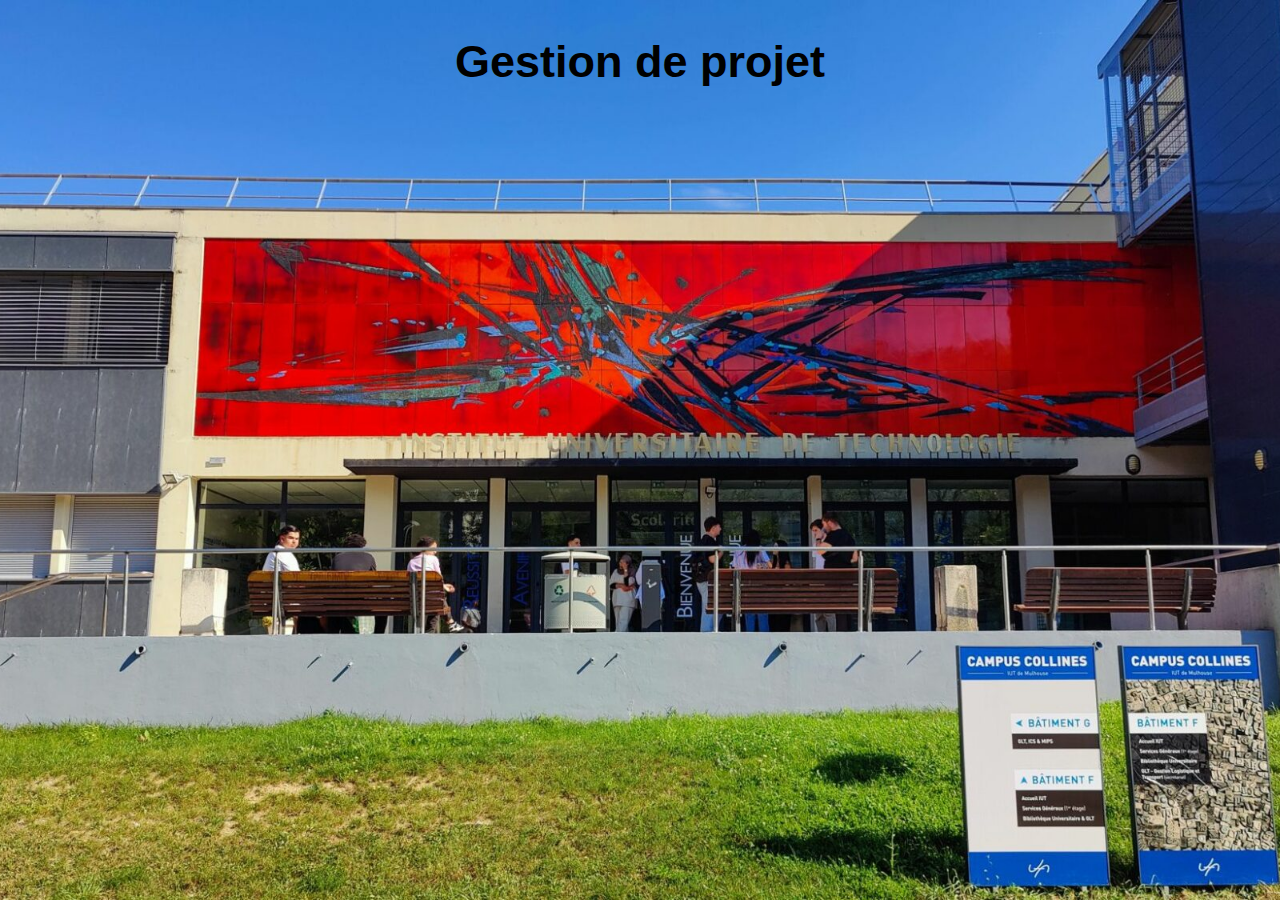
<file: index.html>
<!DOCTYPE html>
<html lang="fr">

<head>
    <meta charset="UTF-8">
    <meta name="viewport" content="width=device-width, initial-scale=1.0">
    <link rel="stylesheet" href="style.css">
    <link rel="icon" type="image/png" href="favicon.png" />
    <title>Gestion de projet</title>
</head>

<body>
    <h1>Gestion de projet</h1>
    <div class="container">
        <div class="box">
            <img src="wasim/visage.png" alt="Wasim Photo">
            <div class="name">BECHIRI Wasim</div>
            <p>Mon objectif, après mon BUT MMI, est de devenir développeur front-end au sein d'une équipe spécialisée dans
            l'expérience utilisateur (UX/UI). Je me suis grandement inspiré de mon cousin, qui est développeur front-end
            et qui m'a conseillé de suivre cette voie.</p>
            <a href="wasim/wasim.html">en savoir plus</a>
        </div>
        <div class="box">
            <img src="sovann/visage.png" alt="Sovann Photo">
            <div class="name">SOU Sovann</div>
            <p>Après l'obtention de mon BUT MMI, je souhaite poursuivre mes études en intégrant l'école '42', qui est
            informatique. Mon objectif est de devenir ingénieur en cybersécurité, un domaine qui me passionne depuis toujours
            en raison de l'importance croissante de la sécurité des données dans notre société numérique.</p>
            <a href="sovann/sovan.html">en savoir plus</a>
        </div>
    </div>
</body>

</html>
</file>
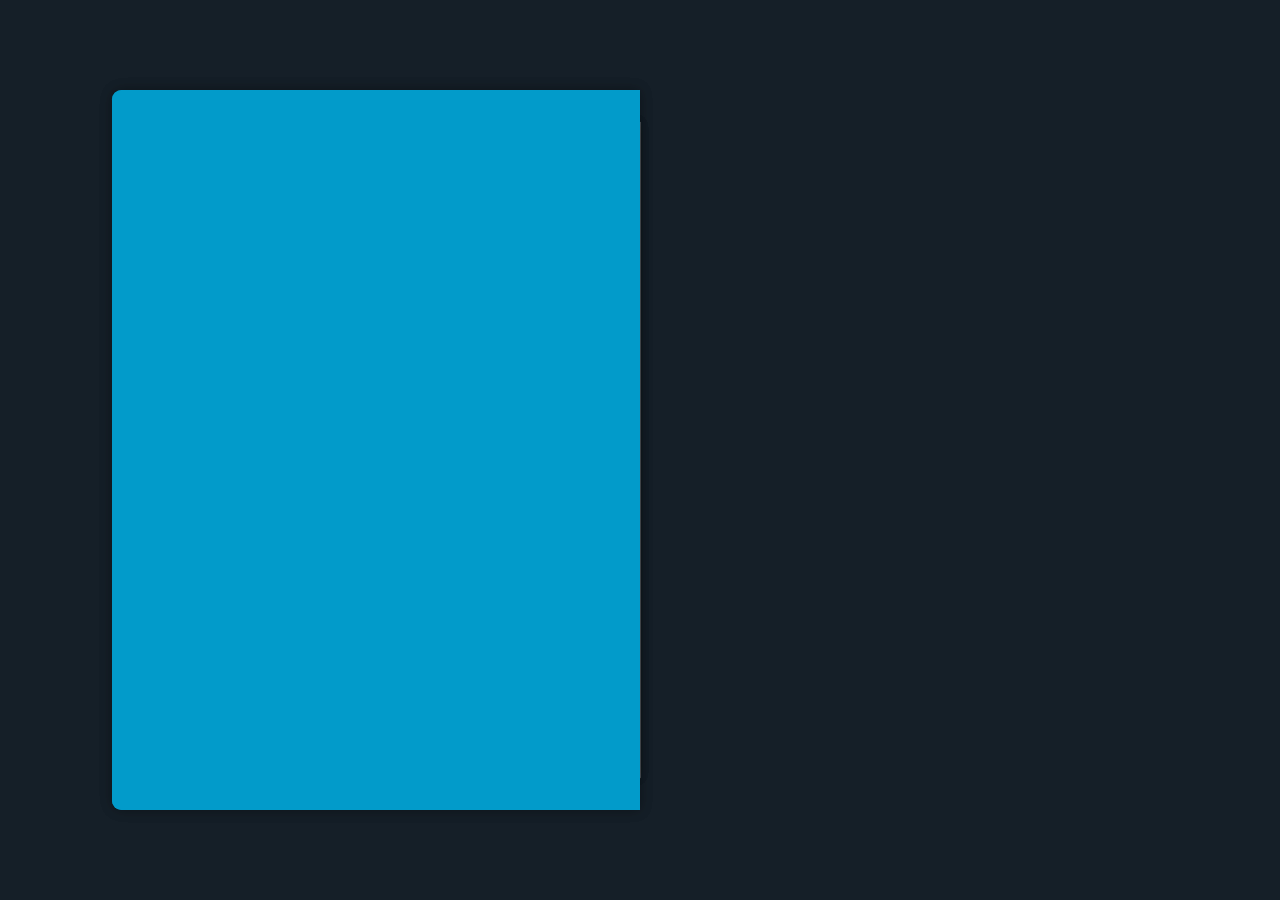
<file: sovann/sovan.html>
<!DOCTYPE html>
<html lang="en">

<head>
  <meta charset="UTF-8" />
  <meta name="viewport" content="width=device-width, initial-scale=1.0" />
  <title>Gestion projet</title>
  <!-- BoxIcon -->
  <link href="https://unpkg.com/boxicons@2.1.4/css/boxicons.min.css" rel="stylesheet" />
  <!-- style -->
  <link rel="stylesheet" href="style.css" />
  <link rel="icon" type="image/png" href="../favicon.png" />
</head>

<body>
  <div class="wrapper">
    <div class="cover cover-left"></div>
    <div class="cover cover-right"></div>

    <div class="book">
      <!-- profile page -->
      <div class="book-page page-left">
        <div class="profile-page">
          <img src="./visage.png" alt="" />
          <h1>SOU Sovann</h1>
          <h3>19 ans</h3>

          <div class="social-media">
            <a href="https://www.linkedin.com/in/sovann-sou-b3505a38b/" target="_blank"><i
                class="bx bxl-linkedin-square"></i></a>
          </div>

          <p>
            Après l'obtention de mon BUT MMI, je souhaite poursuivre mes études en intégrant l'école '42', qui est
            informatique. Mon objectif est de devenir ingénieur en cybersécurité, un domaine qui me passionne depuis toujours
            en raison de l'importance croissante de la sécurité des données dans notre société numérique.
          </p>

          <div class="btn-box">
            <a href="#" class="btn contact-me"></a>
          </div>
        </div>
      </div>

      <!-- page 1 & 2 -->
      <div class="book-page page-right turn" id="turn-1">
        <!-- page 1-->
        <div class="page-front">
          <h1 class="title">Plan de carrière</h1>

          <div class="workeduc-box">
            <div class="workeduc-content">
              <h3>Plan de carrière</h3>
              <p>
                Mon objectif après l'obtention de mon BUT MMI est d'intégrer l'école '42' pour me spécialiser en
                cybersécurité. J'aimerais le faire à Tokyo car j'aimerais voyager et découvrir le monde tout en approfondissant mes compétences en programmation.
              </p>
            </div>

            <div class="workeduc-content">
              <span class="year"><i class="bx bxs-calendar"></i>2022 - 2025</span>
              <h3>Lycée</h3>
              <p>
                Obtention du baccalauréat STI2D option SIN
              </p>
            </div>

            <div class="workeduc-content">
              <span class="year"><i class="bx bxs-calendar"></i>2025 - 2028</span>
              <h3>Étude supérieur</h3>
              <p>
                BUT MMI sur 3 ans, puis poursuite des études envisageable
              </p>
            </div>

            <div class="workeduc-content">
              <span class="year"><i class="bx bxs-calendar"></i>Après 2028</span>
              <p>
                Voyager, découvrir et apprendre dans différents pays !
              </p>
            </div>
          </div>
          <span class="number-page">1</span>

          <!-- next button -->
          <span class="nextprev-btn" data-page="turn-1">
            <i class="bx bx-chevron-right"></i>
          </span>
        </div>

        <!-- page 2 -->
        <div class="page-back">
          <h1 class="title"></h1>

          <div class="workeduc-box">
            <div class="workeduc-content">
              <h3>Ordonnancement-Diagramme de gantt</h3>
              <p>
                L'ordonnacement consiste à organiser les tâches données dans les temps. Le diagramme de Gantt est un
                outil visuel qui permet de représenter les tâches, leur durée et leur ordre d'exécution
              </p>
            </div>

            <div class="workeduc-content">

              <h3>Analyse du besoin-bête à corne</h3>
              <p>
                La bête à cornes est un outil d'analyse qui permet d'identifier le besoin principal d'un projet sans
                entrer dans les aspects techniques.
              </p>
            </div>

            <div class="workeduc-content">

              <h3>Outil bureautique</h3>
              <p>
                Les outils bureautiques sont indispensables pour organiser, suivre et présenter un projet. Ils
                permettent la rédactions des documents, le suivi des tâches et du budget, et de la com et présentation
                des résultats
              </p>
            </div>
          </div>

          <span class="number-page">2</span>

          <!-- prev button -->
          <span class="nextprev-btn back" data-page="turn-1">
            <i class="bx bx-chevron-left"></i>
          </span>
        </div>
      </div>


      <!-- page 3 & 4 -->
      <div class="book-page page-right turn" id="turn-2">
        <!-- page 3  -->
        <div class="page-front">
          <h1 class="title">Exemple</h1>

          <div class="services-box">
            <div class="services-content">

              <h3></h3>
              <img src="./Gantt.png" alt="" class="imggg">



            </div>

            <img src="./Corne.png" alt="" class="imgggg">
          </div>

          <span class="number-page">3</span>

          <!-- next button -->
          <span class="nextprev-btn" data-page="turn-2">
            <i class="bx bx-chevron-right"></i>
          </span>

        </div>
        <!-- page 4 -->
        <div class="page-back">
          <h1 class="title"></h1>

          <div class="skills-box">
            <div class="skills-content">
              <h1>Démarche gestion de projet</h1>
              <div class="content">
                La démarche des gestion de projet est une méthode organisée qui permet de planifier, coordonner et
                suivre un projet afin d'atteindre un objectif précis dans un temps et un cadre définis. Elle s'appuie
                sur des acteurs comme des chef de projet, équipe, client. Des rôles clairement définis et un cycle de
                vie allant de l'analyse du besoin jusqu'à la dernière étape du projet.
              </div>
            </div>

            <div class="skills-content">
              <h1>Gestion des tâches</h1>
              <div class="content">
                La gestion des tâches consiste à décomposer le projet en actions simples, à les organiser et à les
                attribuer à des membres de l'équipe afin d'assurer un suivi efficace du projet. Elle permet de mieur
                répartir la charge ded travail et de respecter les délais
              </div>
            </div>

            <div class="skills-content">
              <h3></h3>
              <div class="content">

              </div>
            </div>
          </div>

          <span class="number-page">4</span>

          <!-- next button -->
          <span class="nextprev-btn back" data-page="turn-2">
            <i class="bx bx-chevron-left"></i>
          </span>
        </div>
      </div>

      <!-- page 5 & 6 -->
      <div class="book-page page-right turn" id="turn-3">
        <!-- page 5 -->
        <div class="page-front">
          <h1 class="title">Exemple Kanban Board</h1>

          <div class="portfolio-box">
            <div class="img-box">
              <img src="website 3.png" alt="">
            </div>

            <div class="info-box">
              <div class="info-title">
                <h3></h3>
                </i></a>
              </div>

            </div>
            <div class="btn-box">

            </div>
          </div>

          <span class="number-page">5</span>

          <!-- next button -->
          <span class="nextprev-btn" data-page="turn-3">
            <i class="bx bx-chevron-right"></i>
          </span>
        </div>


        <!-- page 6 -->
        <div class="page-back">
          <h1 class="title">Cahier des charges fonctionnel</h1>

          <div class="contact-box">
            Le cahier des charges fonctionnel est un document de référence qui formalise les besoins du client, les
            objectifs du projet, les fonctionnalités attendues et les contraintes à respecter. Il sert de base de
            communication entre les parties prenantes et permet d'éviter les malentendus tout au long du projet

          <img src="./CDB.png" alt="" class="imggggg">
          </div>

          <span class="number-page">6</span>

          <!-- next button -->
          <span class="nextprev-btn back" data-page="turn-3">
            <i class="bx bx-chevron-left"></i>
          </span>

          <a href="#" class="back-profile">
            <p>Profile</p>
            <i class="bx bxs-user"></i>
          </a>
        </div>

      </div>
    </div>
  </div>

  <!-- script -->
  <script src="script.js"></script>
</body>

</html>
</file>
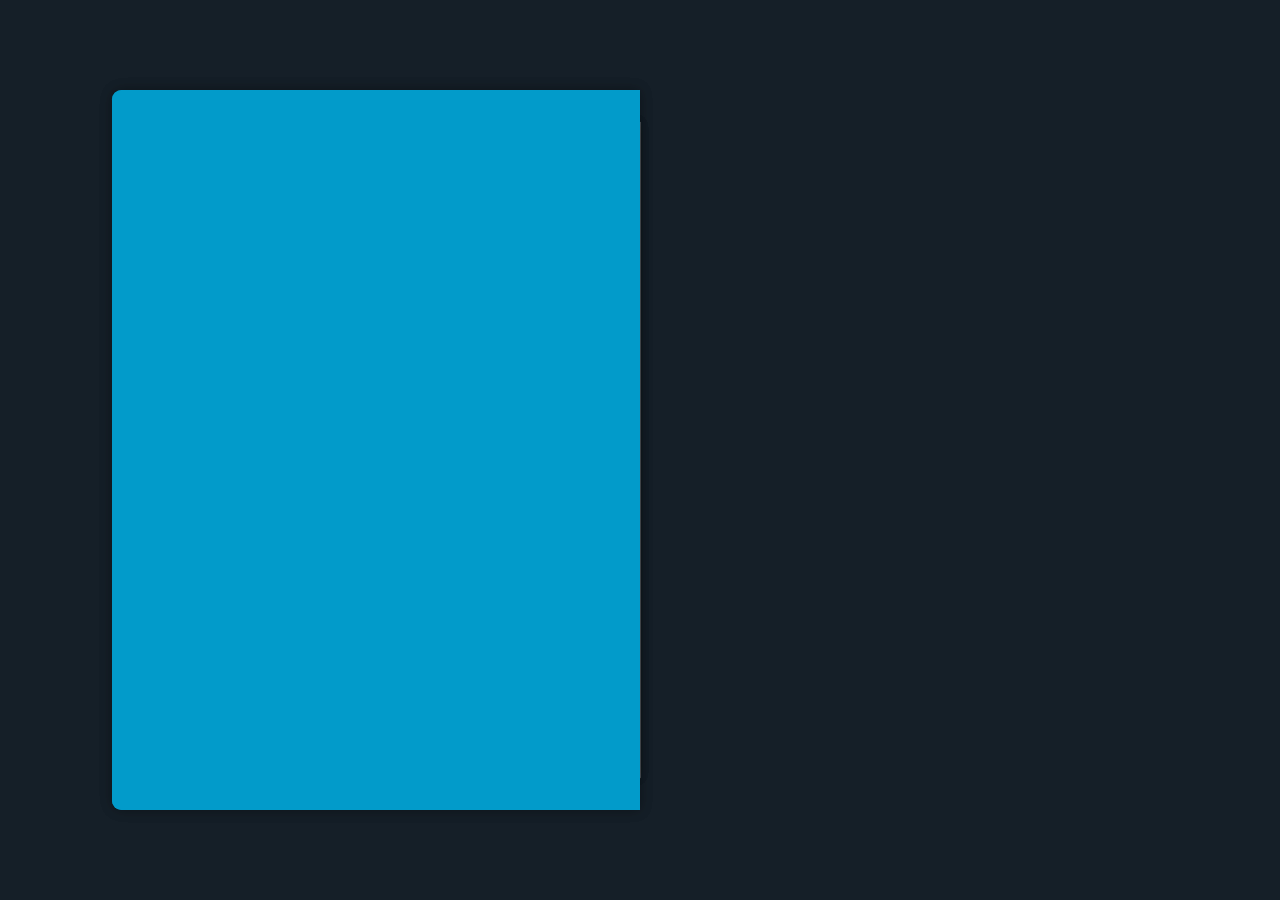
<file: wasim/wasim.html>
<!DOCTYPE html>
<html lang="en">

<head>
  <meta charset="UTF-8" />
  <meta name="viewport" content="width=device-width, initial-scale=1.0" />
  <title>Gestion projet</title>
  <!-- BoxIcon -->
  <link href="https://unpkg.com/boxicons@2.1.4/css/boxicons.min.css" rel="stylesheet" />
  <!-- style -->
  <link rel="stylesheet" href="style.css" />
  <link rel="icon" type="image/png" href="../favicon.png" />
</head>

<body>
  <div class="wrapper">
    <div class="cover cover-left"></div>
    <div class="cover cover-right"></div>

    <div class="book">
      <!-- profile page -->
      <div class="book-page page-left">
        <div class="profile-page">
          <img src="./visage.png" alt="" />
          <h1>Wasim BECHIRI</h1>
          <h3>18 ans</h3>

          <div class="social-media">
            <a href="https://www.linkedin.com/in/wasim-bechiri-b4405a38b/" target="_blank"><i
                class="bx bxl-linkedin-square"></i></a>
          </div>

          <p>
            Mon objectif, après mon BUT MMI, est de devenir développeur front-end au sein d'une équipe spécialisée dans
            l'expérience utilisateur (UX/UI). Je me suis grandement inspiré de mon cousin, qui est développeur front-end
            et qui m'a conseillé de suivre cette voie.
          </p>

          <div class="btn-box">
            <a href="#" class="btn contact-me"></a>
          </div>
        </div>
      </div>

      <!-- page 1 & 2 -->
      <div class="book-page page-right turn" id="turn-1">
        <!-- page 1-->
        <div class="page-front">
          <h1 class="title">Parcours académique / Plan de carrière</h1>

          <div class="workeduc-box">
            <div class="workeduc-content">
              <h3>Plan de carrière</h3>
              <p>
                J'envisage d'obtenir mon diplôme actuel, puis de me spécialiser en front-end, d'apprendre les frameworks
                et de suivre une formation en UX/UI afin de réaliser des stages ou des projets personnels, puis
                d'intégrer une entreprise ou de devenir freelance. Je compte acquérir de l'expérience professionnelle
                grâce à des stages en entreprise et des projets freelance.
              </p>
            </div>

            <div class="workeduc-content">
              <span class="year"><i class="bx bxs-calendar"></i>2022 - 2025</span>
              <h3>Lycée</h3>
              <p>
                Obtention du baccalauréat STMG
              </p>
            </div>

            <div class="workeduc-content">
              <span class="year"><i class="bx bxs-calendar"></i>2025 - ?</span>
              <h3>Étude supérieur</h3>
              <p>
                BUT MMI sur 3 ans, puis poursuite des études envisageable
              </p>
            </div>
          </div>
          <span class="number-page">1</span>

          <!-- next button -->
          <span class="nextprev-btn" data-page="turn-1">
            <i class="bx bx-chevron-right"></i>
          </span>
        </div>

        <!-- page 2 -->
        <div class="page-back">
          <h1 class="title"></h1>

          <div class="workeduc-box">
            <div class="workeduc-content">
              <h3>Ordonnancement-Diagramme de gantt</h3>
              <p>
                L'ordonnacement consiste à organiser les tâches données dans les temps. Le diagramme de Gantt est un
                outil visuel qui permet de représenter les tâches, leur durée et leur ordre d'exécution
              </p>
            </div>

            <div class="workeduc-content">

              <h3>Analyse du besoin-bête à corne</h3>
              <p>
                La bête à cornes est un outil d'analyse qui permet d'identifier le besoin principal d'un projet sans
                entrer dans les aspects techniques.
              </p>
            </div>

            <div class="workeduc-content">

              <h3>Outil bureautique</h3>
              <p>
                Les outils bureautiques sont indispensables pour organiser, suivre et présenter un projet. Ils
                permettent la rédactions des documents, le suivi des tâches et du budget, et de la com et présentation
                des résultats
              </p>
            </div>
          </div>

          <span class="number-page">2</span>

          <!-- prev button -->
          <span class="nextprev-btn back" data-page="turn-1">
            <i class="bx bx-chevron-left"></i>
          </span>
        </div>
      </div>


      <!-- page 3 & 4 -->
      <div class="book-page page-right turn" id="turn-2">
        <!-- page 3  -->
        <div class="page-front">
          <h1 class="title">Exemple</h1>

          <div class="services-box">
            <div class="services-content">

              <h3></h3>
              <img src="./Gantt.png" alt="" class="imggg">



            </div>

            <img src="./Corne.png" alt="" class="imgggg">
          </div>

          <span class="number-page">3</span>

          <!-- next button -->
          <span class="nextprev-btn" data-page="turn-2">
            <i class="bx bx-chevron-right"></i>
          </span>

        </div>
        <!-- page 4 -->
        <div class="page-back">
          <h1 class="title"></h1>

          <div class="skills-box">
            <div class="skills-content">
              <h1>Démarche gestion de projet</h1>
              <div class="content">
                La démarche des gestion de projet est une méthode organisée qui permet de planifier, coordonner et
                suivre un projet afin d'atteindre un objectif précis dans un temps et un cadre définis. Elle s'appuie
                sur des acteurs comme des chef de projet, équipe, client. Des rôles clairement définis et un cycle de
                vie allant de l'analyse du besoin jusqu'à la dernière étape du projet.
              </div>
            </div>

            <div class="skills-content">
              <h1>Gestion des tâches</h1>
              <div class="content">
                La gestion des tâches consiste à décomposer le projet en actions simples, à les organiser et à les
                attribuer à des membres de l'équipe afin d'assurer un suivi efficace du projet. Elle permet de mieur
                répartir la charge ded travail et de respecter les délais
              </div>
            </div>

            <div class="skills-content">
              <h3></h3>
              <div class="content">

              </div>
            </div>
          </div>

          <span class="number-page">4</span>

          <!-- next button -->
          <span class="nextprev-btn back" data-page="turn-2">
            <i class="bx bx-chevron-left"></i>
          </span>
        </div>
      </div>

      <!-- page 5 & 6 -->
      <div class="book-page page-right turn" id="turn-3">
        <!-- page 5 -->
        <div class="page-front">
          <h1 class="title">Exemple Kanban Board</h1>

          <div class="portfolio-box">
            <div class="img-box">
              <img src="website 3.png" alt="">
            </div>

            <div class="info-box">
              <div class="info-title">
                <h3></h3>
                </i></a>
              </div>

            </div>
            <div class="btn-box">

            </div>
          </div>

          <span class="number-page">5</span>

          <!-- next button -->
          <span class="nextprev-btn" data-page="turn-3">
            <i class="bx bx-chevron-right"></i>
          </span>
        </div>


        <!-- page 6 -->
        <div class="page-back">
          <h1 class="title">Cahier des charges fonctionnel</h1>

          <div class="contact-box">
            Le cahier des charges fonctionnel est un document de référence qui formalise les besoins du client, les
            objectifs du projet, les fonctionnalités attendues et les contraintes à respecter. Il sert de base de
            communication entre les parties prenantes et permet d'éviter les malentendus tout au long du projet

          <img src="./CDB.png" alt="" class="imggggg">
          </div>

          <span class="number-page">6</span>

          <!-- next button -->
          <span class="nextprev-btn back" data-page="turn-3">
            <i class="bx bx-chevron-left"></i>
          </span>

          <a href="#" class="back-profile">
            <p>Profile</p>
            <i class="bx bxs-user"></i>
          </a>
        </div>

      </div>
    </div>
  </div>

  <!-- script -->
  <script src="script.js"></script>
</body>

</html>
</file>
<file: style.css>
html{
    min-height: 100vh;
    font-family: Arial, sans-serif;
    background-color: #f4f4f4;
    margin: 0;
    padding: 0;
    background-image: url('iut.jpeg');
    background-size: cover;
    background-position: center;    
}

h1 {
    color: #000000;
    text-align: center;
    margin: 4vh;
    font-size: 5vh;
}

.container{
    display: flex;
    justify-content: center;
    gap: 4vw; /* espace entre les boîtes */
}

div {
    display: flex;
    justify-content: center;
    gap: 1vw; /* espace entre le nom et le lien */
}

.name{
    font-weight: bold;
    font-size: 3vh;
    color: #333;
}

.box{
    background: linear-gradient(
    to bottom,
    #c0d9ff,
    #6aa6ff
  );
    flex-direction: column;
    align-items: center;
    background-color: #fff;
    border: 1px solid #ddd;
    width: 40vw;
    height: 75vh;
    padding: 2vh;
    border-radius: 16px;
    box-shadow: 0 2px 4px rgba(0,0,0,0.1);
    opacity: 0; /* invisible au départ */
    animation: fadeUp 0.8s ease forwards; /* déclenche fade + montée */
}

a {
    text-decoration: none;
    color: #007BFF;
    font-size: 2vh;
}

p {
    text-align: center;
    font-size: 2.5vh;
    color: #242424;
    width: 90%;
    text-align: center;
    margin-bottom: 5vh;
}


/* Photo */
img {
    border: 4px solid #00abf0;
    width: auto;
    height: 25vh;
    border-radius: 100%;
    margin-bottom: 5vh;
}

/* Animation pour fade + montée */
@keyframes fadeUp {
  0% {
    opacity: 0;
    transform: translateY(10px);
  }
  100% {
    opacity: 1;
    transform: translateY(0);
  }
}
</file>
<file: sovann/style.css>
@import url('https://fonts.googleapis.com/css2?family=Comic+Relief:wght@400;700&family=Nunito:ital,wght@0,200..1000;1,200..1000&display=swap');

* {
    margin: 0;
    padding: 0;
    text-decoration: none;
    box-sizing: border-box;
    border: none;
    outline: none;
}

:root {
    --bg-color: #151f28;
    --main-color: #00abf0;
    --text-color: #333;
    --second-text-color: #555;
    --white-color: #fff;
    --cover-color: linear-gradient(45deg, #00abf0, #006e9a);
    --pages-color: linear-gradient(90deg, #fff, #ddd);
    --border: 0.125rem solid #00abf0;
    --box-shadow: 0 0 0.8rem rgba(0, 0, 0, 0.2);

}

body {
    display: flex;
    justify-content: center;
    align-items: center;
    min-height: 100vh;
    background-color: var(--bg-color);
    color: var(--text-color);
    overflow-y: auto;
    font-family: "Nunito", sans-serif;
}

.wrapper {
    position: relative;
    width: 66rem;
    height: 45rem;
    padding: 2rem;
    perspective: 250rem;
    animation: show-animate 2s forwards;
}

@keyframes show-animate {

    0%,
    30% {
        opacity: 0;
        transform: rotate(-20deg);
    }

    100% {
        opacity: 1;
        transform: rotate(0deg);
    }
}

.cover {
    position: absolute;
    top: 0;
    left: 0;
    width: 50%;
    height: 100%;
    background-color: var(--cover-color);
    background-color: #029bca;
    box-shadow: var(--box-shadow);
    border-top-left-radius: 0.6rem;
    border-bottom-left-radius: 0.6rem;
    transform-origin: right;
}

.cover.cover-left {
    z-index: -1;
}

.cover.cover-right {
    z-index: 100;
    transition: transform 1s cubic-bezier(.645, .045, .355, 1);

}

.cover.cover-right.turn {
    transform: rotateY(180deg);
}

.book {
    position: relative;
    width: 100%;
    height: 100%;
    display: flex;
    perspective: 250rem;
}

.book .book-page {
    position: absolute;
    width: 50%;
    height: 100%;
    background: var(--pages-color);
    box-shadow: 0 0 .6rem rgba(0, 0, 0, 0.1);
    display: flex;
    padding: 2rem;
}

.book-page.page-left {
    box-shadow: -.6rem .6rem .6rem rgba(0, 0, 0, 0.1);
}

.profile-page {
    display: flex;
    flex-direction: column;
    justify-content: center;
    align-items: center;
}

.profile-page img {
    max-width: 180px;
    border-radius: 50%;
    border: 0.25rem solid var(--main-color);
    margin-bottom: .8rem;
}

.profile-page h1 {
    font-size: 2.7rem;
    line-height: 1;
}

.profile-page h3 {
    color: var(--bg-color);
    font-size: 1.5rem;
}

.profile-page .social-media {
    margin: .6rem .8rem;
}

.profile-page .social-media a {
    display: inline-flex;
    justify-content: center;
    align-items: center;
    width: 2.5rem;
    height: 2.5rem;
    background: transparent;
    border: var(--border);
    border-radius: 50%;
    font-size: 1.3rem;
    color: var(--main-color);
    margin: 0 .2rem;
    transition: .5s;

}

.profile-page .social-media a:hover {
    background-color: var(--main-color);
    color: var(--white-color);
}

.profile-page p {
    text-align: justify;
    font-size: 1.1rem;
}

.profile-page .btn-box {
    margin-top: 1.2rem;
}

.btn {
    display: inline-flex;
    justify-content: center;
    align-items: center;
    width: 9.5rem;
    height: 3rem;
    background: var(--main-color);
    border: var(--border);
    border-radius: .3rem;
    font-size: 1rem;
    color: var(--white-color);
    font-weight: 500;
    margin: 0 1rem;
    transition: .5s;
}

.btn-box .btn:nth-child(2) {
    background: transparent;
    color: var(--main-color);
}

.btn-box .btn:nth-child(1):hover {
    background: transparent;
    color: var(--main-color);
}

.btn-box .btn:nth-child(2):hover {
    background: var(--main-color);
    color: var(--white-color);
}

/* right page */
.book-page.page-right {
    position: absolute;
    right: 0;
    transform-style: preserve-3d;
    transform-origin: left;
    transition: transform 1s cubic-bezier(.645, .045, .355, 1);
}

.book-page.page-right.turn {
    transform: rotateY(-180deg);
}

.book-page .page-front,
.book-page .page-back {
    position: absolute;
    top: 0;
    left: 0;
    width: 100%;
    height: 100%;
    background: var(--pages-color);
    padding: 1.5rem 2rem;
}

.book-page .page-front {
    transform: rotateY(0deg) translateZ(1px);
}

.book-page .page-back {
    transform: rotateY(180deg) translateZ(1px);
}

.title {
    text-align: center;
}

.workeduc-box {
    border-left: var(--border);
    margin-top: 2rem;
}

.workeduc-box .workeduc-content {
    position: relative;
    padding-left: 1.6rem;
    padding-bottom: 1.2rem;
}

.workeduc-box .workeduc-content::before {
    content: '';
    position: absolute;
    top: 0;
    left: -0.65rem;
    width: 1.2rem;
    height: 1.2rem;
    border-radius: 50%;
    background: var(--main-color);
}

.workeduc-content .year {
    color: var(--main-color);
    font-size: 1.2rem;
}

.workeduc-content h3 {
    font-size: 1.4rem;
    margin: .3rem 0;
}

.workeduc-content p {
    font-size: 1.15rem;
    text-align: justify;
}

.workeduc-content .year i {
    margin-right: .4rem;
    font-size: 1.2rem;
}

.number-page {
    position: absolute;
    bottom: 1rem;
    left: 50%;
    transform: translateX(-50%);
    font-weight: 600;
}

/* next button */
.nextprev-btn {
    position: absolute;
    bottom: .9rem;
    right: 1.5rem;
    width: 2rem;
    height: 2rem;
    cursor: pointer;
    font-size: 2rem;
    color: var(--second-text-color);
    display: inline-flex;
    justify-content: center;
    align-items: center;
    transition: .5s;
}

.nextprev-btn:hover {
    color: var(--main-color);
}

.nextprev-btn.back {
    left: 1.5rem;
}

/* my services */
.services-box {
    display: flex;
    flex-wrap: wrap;
    gap: 1.5rem;
    margin-top: 2rem;
}

.services-box .services-content {
    flex: 1 1 10rem;
    border: var(--border);
    border-radius: .5rem;
    padding: .8rem .5rem 1.1rem;
    text-align: center;
    transition: .3s ease;
}

.services-box .services-content:hover {
    box-shadow: var(--box-shadow);
}

.services-content i {
    font-size: 2.5rem;
    color: var(--main-color);
}

.services-content h3 {
    font-size: 1.1rem;
}

.services-content p {
    margin: .2rem 0 .8rem;
}

.services-content .btn {
    width: 8rem;
    height: 2.5rem;
}

.services-content .btn:hover {
    background-color: transparent;
    color: var(--main-color);
}


/* skilss box */
.skills-box {
    display: flex;
    flex-wrap: wrap;
    gap: 1.5rem;
    margin-top: 2rem;

}

.skills-box .skills-content {
    flex: 1 1 20rem;
}

.skills-content h3 {
    font-size: 1.3rem;
    line-height: 1;
    margin-bottom: .6rem;
}

.skills-content .content {
    display: flex;
    flex-wrap: wrap;
    gap: .8rem;
    font-size: 20px;
}

.skills-content .content span {
    display: inline-flex;
    flex-direction: column;
    justify-content: center;
    align-items: center;
    width: 6rem;
    height: 5rem;
    border: var(--border);
    border-radius: .3rem;
    font-weight: 600;
    transition: .3 ease;
}

.skills-content .content span:hover {
    box-shadow: var(--box-shadow);
}

.skills-content .content span i {
    color: var(--main-color);
    font-size: 3rem;
}

/* portfolio */
.portfolio-box {
    margin-top: 2rem;

}

.portfolio-box .img-box {
    display: flex;
    width: 100%;
    height: 15rem;
    border-radius: .5rem;
    border: var(--border);
    overflow: hidden;
}

.portfolio-box .img-box img {
    width: 100%;
    object-fit: cover;
    transition: .5s ease;
}

.portfolio-box .img-box:hover img {
    transform: scale(1.1);
}

.portfolio-box .info-box {
    margin: 1rem 0 1.5rem;
}

.portfolio-box .info-box .info-title {
    display: flex;
    justify-content: space-between;
    align-items: center;
    margin-bottom: 1rem;
}

.portfolio-box .info-box .info-title h3 {
    font-size: 1.3rem;
}

.portfolio-box .info-box .info-title a {
    display: flex;
    align-items: center;
    color: var(--main-color);
}

.portfolio-box .info-box .info-title a i {
    margin-left: .3rem;
}

.portfolio-box .info-box p:nth-of-type(1) {
    font-weight: 600;
}

.portfolio-box .info-box p {
    text-align: justify;
}

.portfolio-box .btn-box {
    display: flex;
    justify-content: center;
}

.portfolio-box .btn-box .btn {
    margin: 0 1 .15rem;
}


/* Contact Me! */
.contact-box {
    margin-top: 2rem;
    text-align: center;
}

.contact-box .field {
    width: 100%;
    background-color: transparent;
    border: var(--border);
    border-radius: .3rem;
    padding: .8rem;
    font-size: 1rem;
    color: var(--text-color);
    margin-bottom: 1.5rem;
}

.contact-box .field::placeholder {
    color: var(--text-color);
}

.contact-box textarea {
    resize: none;
    height: 15rem;
}

.contact-box .btn {
    cursor: pointer;
}

.contact-box .btn:hover {
    background-color: transparent;
    color: var(--main-color);
}

.back-profile {
    position: absolute;
    bottom: 1.2rem;
    right: 2rem;
    width: 2rem;
    height: 2rem;
    background-color: transparent;
    border: var(--border);
    border-radius: .3rem;
    font-size: 1.1rem;
    color: var(--main-color);
    display: inline-flex;
    justify-content: center;
    align-items: center;
    transition: .5s;
}

.back-profile:hover {
    background: var(--main-color);
    color: var(--white-color);
}

.back-profile p {
    position: absolute;
    top: 0;
    left: 50%;
    transform: translateX(-50%) scale(.5);
    font-size: 1rem;
    opacity: 0;
    transition: .5s;
    color: var(--main-color);
}

.back-profile:hover p {
    opacity: 1;
    transform: translateX(-50%) scale(1);
    top: -1.8rem;
}

.imggg {
    width: 100%;
    height: 100%;
}
.imgggg {
    width: 100%;
    height: 100%;
    border: #00abf0 none;
    border-radius: 6px;
}
.imggggg {
    width: 100%;
    height: 150%;
    border: #00abf0 none;
    border-radius: 6px;
}
</file>
<file: wasim/style.css>
@import url('https://fonts.googleapis.com/css2?family=Comic+Relief:wght@400;700&family=Nunito:ital,wght@0,200..1000;1,200..1000&display=swap');

* {
    margin: 0;
    padding: 0;
    text-decoration: none;
    box-sizing: border-box;
    border: none;
    outline: none;
}

:root {
    --bg-color: #151f28;
    --main-color: #00abf0;
    --text-color: #333;
    --second-text-color: #555;
    --white-color: #fff;
    --cover-color: linear-gradient(45deg, #00abf0, #006e9a);
    --pages-color: linear-gradient(90deg, #fff, #ddd);
    --border: 0.125rem solid #00abf0;
    --box-shadow: 0 0 0.8rem rgba(0, 0, 0, 0.2);

}

body {
    display: flex;
    justify-content: center;
    align-items: center;
    min-height: 100vh;
    background-color: var(--bg-color);
    color: var(--text-color);
    overflow-y: auto;
    font-family: "Nunito", sans-serif;
}

.wrapper {
    position: relative;
    width: 66rem;
    height: 45rem;
    padding: 2rem;
    perspective: 250rem;
    animation: show-animate 2s forwards;
}

@keyframes show-animate {

    0%,
    30% {
        opacity: 0;
        transform: rotate(-20deg);
    }

    100% {
        opacity: 1;
        transform: rotate(0deg);
    }
}

.cover {
    position: absolute;
    top: 0;
    left: 0;
    width: 50%;
    height: 100%;
    background-color: var(--cover-color);
    background-color: #029bca;
    box-shadow: var(--box-shadow);
    border-top-left-radius: 0.6rem;
    border-bottom-left-radius: 0.6rem;
    transform-origin: right;
}

.cover.cover-left {
    z-index: -1;
}

.cover.cover-right {
    z-index: 100;
    transition: transform 1s cubic-bezier(.645, .045, .355, 1);

}

.cover.cover-right.turn {
    transform: rotateY(180deg);
}

.book {
    position: relative;
    width: 100%;
    height: 100%;
    display: flex;
    perspective: 250rem;
}

.book .book-page {
    position: absolute;
    width: 50%;
    height: 100%;
    background: var(--pages-color);
    box-shadow: 0 0 .6rem rgba(0, 0, 0, 0.1);
    display: flex;
    padding: 2rem;
}

.book-page.page-left {
    box-shadow: -.6rem .6rem .6rem rgba(0, 0, 0, 0.1);
}

.profile-page {
    display: flex;
    flex-direction: column;
    justify-content: center;
    align-items: center;
}

.profile-page img {
    max-width: 180px;
    border-radius: 50%;
    border: 0.25rem solid var(--main-color);
    margin-bottom: .8rem;
}

.profile-page h1 {
    font-size: 2.7rem;
    line-height: 1;
}

.profile-page h3 {
    color: var(--bg-color);
    font-size: 1.5rem;
}

.profile-page .social-media {
    margin: .6rem .8rem;
}

.profile-page .social-media a {
    display: inline-flex;
    justify-content: center;
    align-items: center;
    width: 2.5rem;
    height: 2.5rem;
    background: transparent;
    border: var(--border);
    border-radius: 50%;
    font-size: 1.3rem;
    color: var(--main-color);
    margin: 0 .2rem;
    transition: .5s;

}

.profile-page .social-media a:hover {
    background-color: var(--main-color);
    color: var(--white-color);
}

.profile-page p {
    text-align: justify;
    font-size: 1.1rem;
}

.profile-page .btn-box {
    margin-top: 1.2rem;
}

.btn {
    display: inline-flex;
    justify-content: center;
    align-items: center;
    width: 9.5rem;
    height: 3rem;
    background: var(--main-color);
    border: var(--border);
    border-radius: .3rem;
    font-size: 1rem;
    color: var(--white-color);
    font-weight: 500;
    margin: 0 1rem;
    transition: .5s;
}

.btn-box .btn:nth-child(2) {
    background: transparent;
    color: var(--main-color);
}

.btn-box .btn:nth-child(1):hover {
    background: transparent;
    color: var(--main-color);
}

.btn-box .btn:nth-child(2):hover {
    background: var(--main-color);
    color: var(--white-color);
}

/* right page */
.book-page.page-right {
    position: absolute;
    right: 0;
    transform-style: preserve-3d;
    transform-origin: left;
    transition: transform 1s cubic-bezier(.645, .045, .355, 1);
}

.book-page.page-right.turn {
    transform: rotateY(-180deg);
}

.book-page .page-front,
.book-page .page-back {
    position: absolute;
    top: 0;
    left: 0;
    width: 100%;
    height: 100%;
    background: var(--pages-color);
    padding: 1.5rem 2rem;
}

.book-page .page-front {
    transform: rotateY(0deg) translateZ(1px);
}

.book-page .page-back {
    transform: rotateY(180deg) translateZ(1px);
}

.title {
    text-align: center;
}

.workeduc-box {
    border-left: var(--border);
    margin-top: 2rem;
}

.workeduc-box .workeduc-content {
    position: relative;
    padding-left: 1.6rem;
    padding-bottom: 1.2rem;
}

.workeduc-box .workeduc-content::before {
    content: '';
    position: absolute;
    top: 0;
    left: -0.65rem;
    width: 1.2rem;
    height: 1.2rem;
    border-radius: 50%;
    background: var(--main-color);
}

.workeduc-content .year {
    color: var(--main-color);
    font-size: 1.2rem;
}

.workeduc-content h3 {
    font-size: 1.4rem;
    margin: .3rem 0;
}

.workeduc-content p {
    font-size: 1.15rem;
    text-align: justify;
}

.workeduc-content .year i {
    margin-right: .4rem;
    font-size: 1.2rem;
}

.number-page {
    position: absolute;
    bottom: 1rem;
    left: 50%;
    transform: translateX(-50%);
    font-weight: 600;
}

/* next button */
.nextprev-btn {
    position: absolute;
    bottom: .9rem;
    right: 1.5rem;
    width: 2rem;
    height: 2rem;
    cursor: pointer;
    font-size: 2rem;
    color: var(--second-text-color);
    display: inline-flex;
    justify-content: center;
    align-items: center;
    transition: .5s;
}

.nextprev-btn:hover {
    color: var(--main-color);
}

.nextprev-btn.back {
    left: 1.5rem;
}

/* my services */
.services-box {
    display: flex;
    flex-wrap: wrap;
    gap: 1.5rem;
    margin-top: 2rem;
}

.services-box .services-content {
    flex: 1 1 10rem;
    border: var(--border);
    border-radius: .5rem;
    padding: .8rem .5rem 1.1rem;
    text-align: center;
    transition: .3s ease;
}

.services-box .services-content:hover {
    box-shadow: var(--box-shadow);
}

.services-content i {
    font-size: 2.5rem;
    color: var(--main-color);
}

.services-content h3 {
    font-size: 1.1rem;
}

.services-content p {
    margin: .2rem 0 .8rem;
}

.services-content .btn {
    width: 8rem;
    height: 2.5rem;
}

.services-content .btn:hover {
    background-color: transparent;
    color: var(--main-color);
}


/* skilss box */
.skills-box {
    display: flex;
    flex-wrap: wrap;
    gap: 1.5rem;
    margin-top: 2rem;

}

.skills-box .skills-content {
    flex: 1 1 20rem;
}

.skills-content h3 {
    font-size: 1.3rem;
    line-height: 1;
    margin-bottom: .6rem;
}

.skills-content .content {
    display: flex;
    flex-wrap: wrap;
    gap: .8rem;
    font-size: 20px;
}

.skills-content .content span {
    display: inline-flex;
    flex-direction: column;
    justify-content: center;
    align-items: center;
    width: 6rem;
    height: 5rem;
    border: var(--border);
    border-radius: .3rem;
    font-weight: 600;
    transition: .3 ease;
}

.skills-content .content span:hover {
    box-shadow: var(--box-shadow);
}

.skills-content .content span i {
    color: var(--main-color);
    font-size: 3rem;
}

/* portfolio */
.portfolio-box {
    margin-top: 2rem;

}

.portfolio-box .img-box {
    display: flex;
    width: 100%;
    height: 15rem;
    border-radius: .5rem;
    border: var(--border);
    overflow: hidden;
}

.portfolio-box .img-box img {
    width: 100%;
    object-fit: cover;
    transition: .5s ease;
}

.portfolio-box .img-box:hover img {
    transform: scale(1.1);
}

.portfolio-box .info-box {
    margin: 1rem 0 1.5rem;
}

.portfolio-box .info-box .info-title {
    display: flex;
    justify-content: space-between;
    align-items: center;
    margin-bottom: 1rem;
}

.portfolio-box .info-box .info-title h3 {
    font-size: 1.3rem;
}

.portfolio-box .info-box .info-title a {
    display: flex;
    align-items: center;
    color: var(--main-color);
}

.portfolio-box .info-box .info-title a i {
    margin-left: .3rem;
}

.portfolio-box .info-box p:nth-of-type(1) {
    font-weight: 600;
}

.portfolio-box .info-box p {
    text-align: justify;
}

.portfolio-box .btn-box {
    display: flex;
    justify-content: center;
}

.portfolio-box .btn-box .btn {
    margin: 0 1 .15rem;
}


/* Contact Me! */
.contact-box {
    margin-top: 2rem;
    text-align: center;
}

.contact-box .field {
    width: 100%;
    background-color: transparent;
    border: var(--border);
    border-radius: .3rem;
    padding: .8rem;
    font-size: 1rem;
    color: var(--text-color);
    margin-bottom: 1.5rem;
}

.contact-box .field::placeholder {
    color: var(--text-color);
}

.contact-box textarea {
    resize: none;
    height: 15rem;
}

.contact-box .btn {
    cursor: pointer;
}

.contact-box .btn:hover {
    background-color: transparent;
    color: var(--main-color);
}

.back-profile {
    position: absolute;
    bottom: 1.2rem;
    right: 2rem;
    width: 2rem;
    height: 2rem;
    background-color: transparent;
    border: var(--border);
    border-radius: .3rem;
    font-size: 1.1rem;
    color: var(--main-color);
    display: inline-flex;
    justify-content: center;
    align-items: center;
    transition: .5s;
}

.back-profile:hover {
    background: var(--main-color);
    color: var(--white-color);
}

.back-profile p {
    position: absolute;
    top: 0;
    left: 50%;
    transform: translateX(-50%) scale(.5);
    font-size: 1rem;
    opacity: 0;
    transition: .5s;
    color: var(--main-color);
}

.back-profile:hover p {
    opacity: 1;
    transform: translateX(-50%) scale(1);
    top: -1.8rem;
}

.imggg {
    width: 100%;
    height: 100%;
}
.imgggg {
    width: 100%;
    height: 100%;
    border: #00abf0 none;
    border-radius: 6px;
}
.imggggg {
    width: 100%;
    height: 150%;
    border: #00abf0 none;
    border-radius: 6px;
}
</file>
